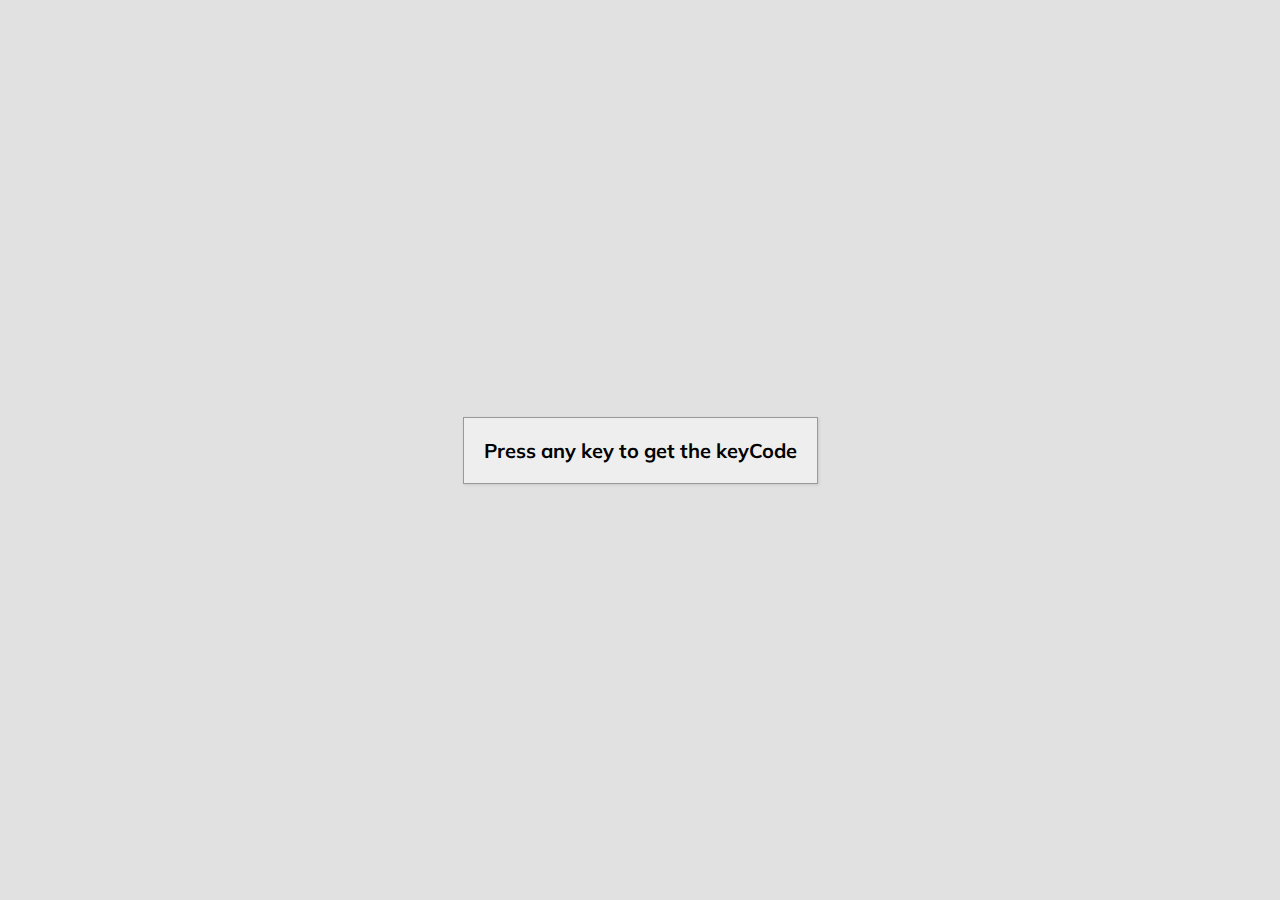
<file: 11/event-keycodes/index.html>
<!DOCTYPE html>
<html lang="en">

<head>
  <meta charset="UTF-8" />
  <meta name="viewport" content="width=device-width, initial-scale=1.0" />
  <link rel="stylesheet" href="style.css" />
  <title>Event KeyCodes</title>
</head>

<body>

  <div id="insert">
    <div class="key">
      Press any key to get the keyCode
    </div>
  </div>

  <script src="script.js"></script>
</body>

</html>
</file>
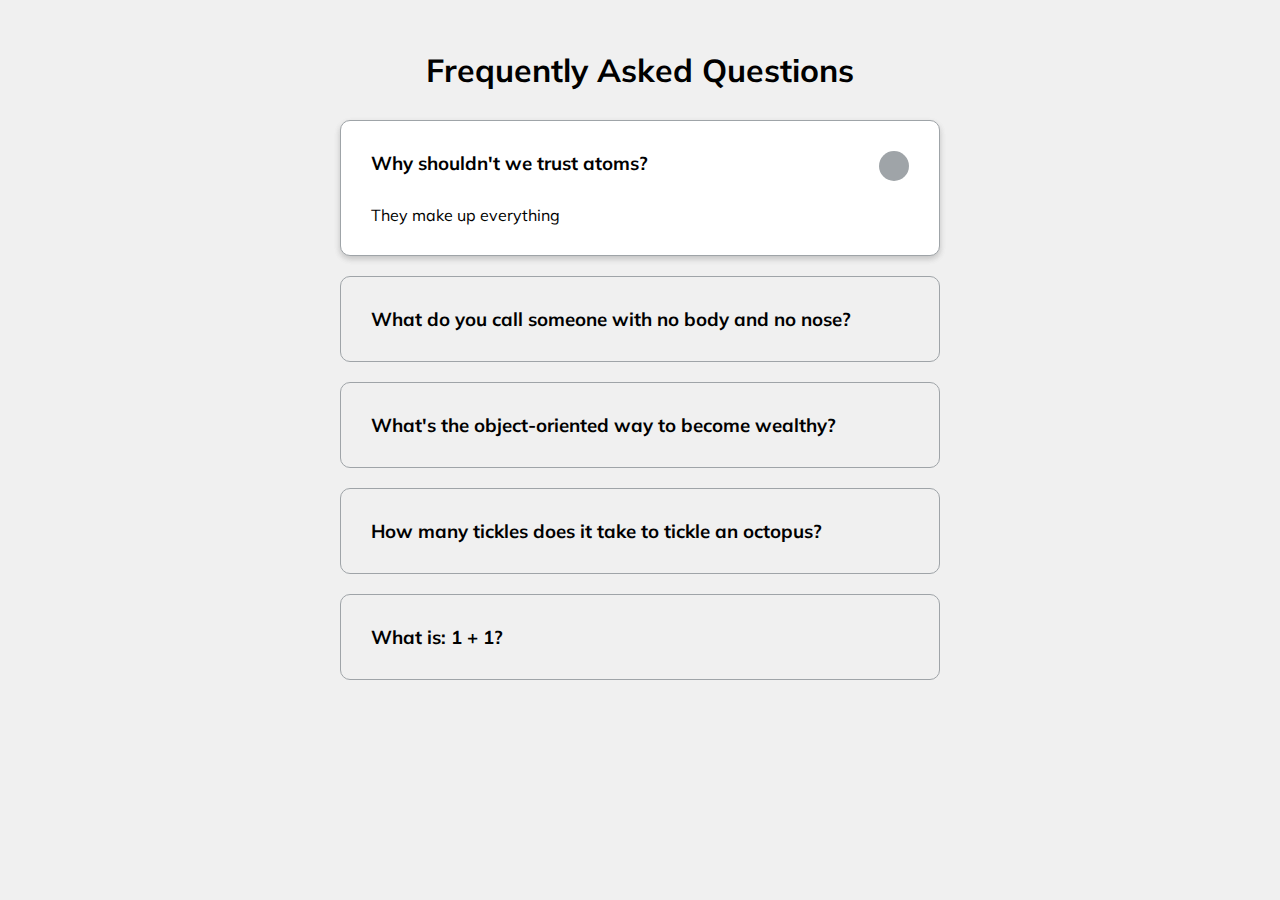
<file: 12/faq-collapse/index.html>
<!DOCTYPE html>
<html lang="en">

<head>
  <meta charset="UTF-8" />
  <meta name="viewport" content="width=device-width, initial-scale=1.0" />

  <!-- FA CSS -->
  <link rel="stylesheet" href="https://cdnjs.cloudflare.com/ajax/libs/font-awesome/5.14.0/css/all.min.css"
    integrity="sha512-1PKOgIY59xJ8Co8+NE6FZ+LOAZKjy+KY8iq0G4B3CyeY6wYHN3yt9PW0XpSriVlkMXe40PTKnXrLnZ9+fkDaog=="
    crossorigin="anonymous" />

  <link rel="stylesheet" href="style.css" />
  <title>FAQ</title>
</head>

<body>

  <h1>Frequently Asked Questions</h1>
  <div class="faq-container">
    <div class="faq active">
      <h3 class="faq-title">
        Why shouldn't we trust atoms?
      </h3>

      <p class="faq-text">
        They make up everything
      </p>

      <button class="faq-toggle">
        <i class="fas fa-chevron-down"></i>
        <i class="fas fa-times"></i>
      </button>
    </div>

    <div class="faq">
      <h3 class="faq-title">
        What do you call someone with no body and no nose?
      </h3>
      <p class="faq-text">
        Nobody knows.
      </p>
      <button class="faq-toggle">
        <i class="fas fa-chevron-down"></i>
        <i class="fas fa-times"></i>
      </button>
    </div>

    <div class="faq">
      <h3 class="faq-title">
        What's the object-oriented way to become wealthy?
      </h3>
      <p class="faq-text">
        Inheritance.
      </p>
      <button class="faq-toggle">
        <i class="fas fa-chevron-down"></i>
        <i class="fas fa-times"></i>
      </button>
    </div>

    <div class="faq">
      <h3 class="faq-title">
        How many tickles does it take to tickle an octopus?
      </h3>
      <p class="faq-text">
        Ten-tickles!
      </p>
      <button class="faq-toggle">
        <i class="fas fa-chevron-down"></i>
        <i class="fas fa-times"></i>
      </button>
    </div>

    <div class="faq">
      <h3 class="faq-title">
        What is: 1 + 1?
      </h3>
      <p class="faq-text">
        Depends on who are you asking.
      </p>
      <button class="faq-toggle">
        <i class="fas fa-chevron-down"></i>
        <i class="fas fa-times"></i>
      </button>
    </div>
  </div>
  <script src="script.js"></script>
</body>

</html>
</file>
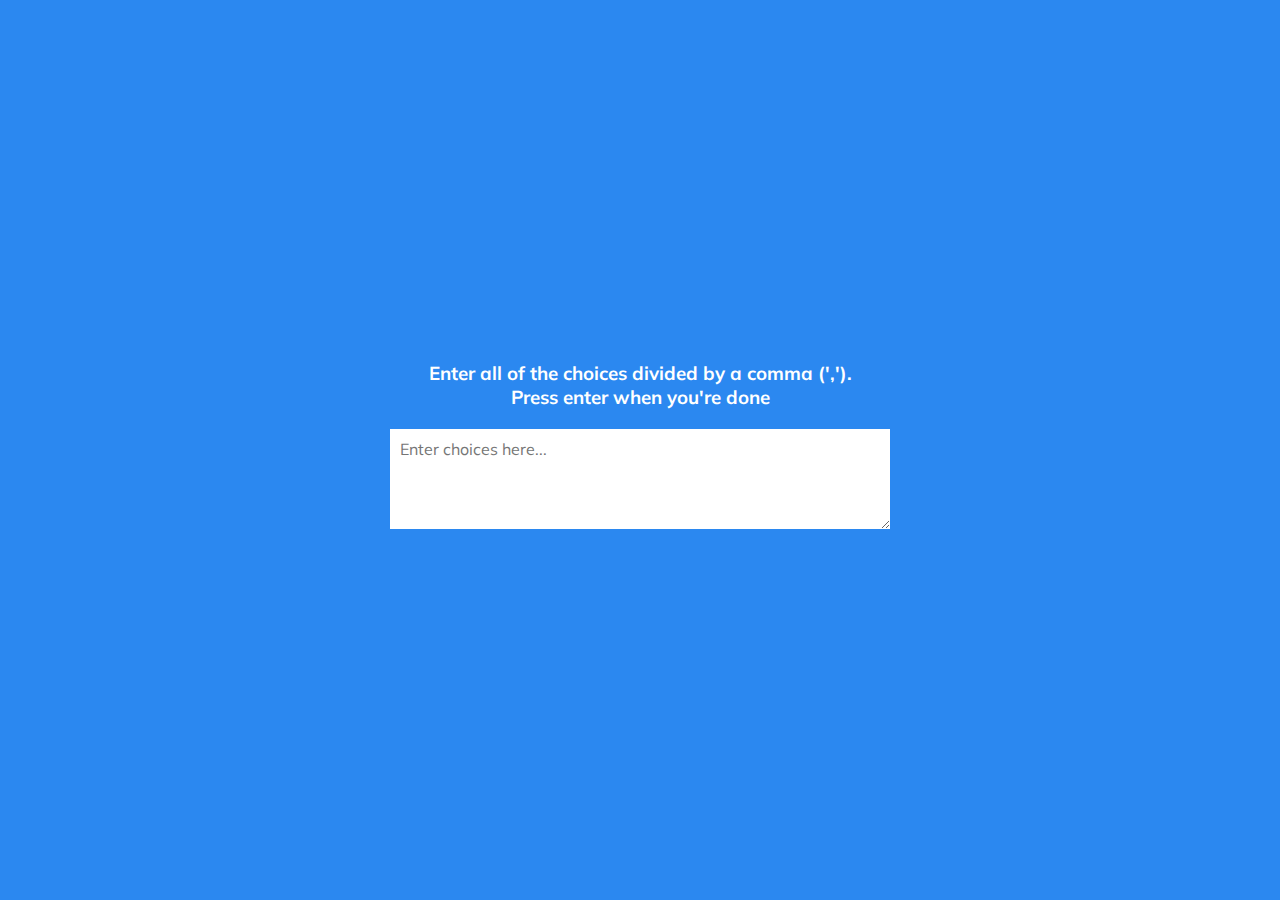
<file: 13/random-choice-picker/index.html>
<!DOCTYPE html>
<html lang="en">

<head>
  <meta charset="UTF-8" />
  <meta name="viewport" content="width=device-width, initial-scale=1.0" />
  <link rel="stylesheet" href="style.css" />
  <title>Random Choice Picker</title>
</head>

<body>

  <div class="container">
    <h3>Enter all of the choices divided by a comma (','). <br> Press enter when you're done</h3>
    <textarea placeholder="Enter choices here..." id="textarea"></textarea>

    <div id="tags"></div>
  </div>

  <script src="script.js"></script>

</body>

</html>
</file>
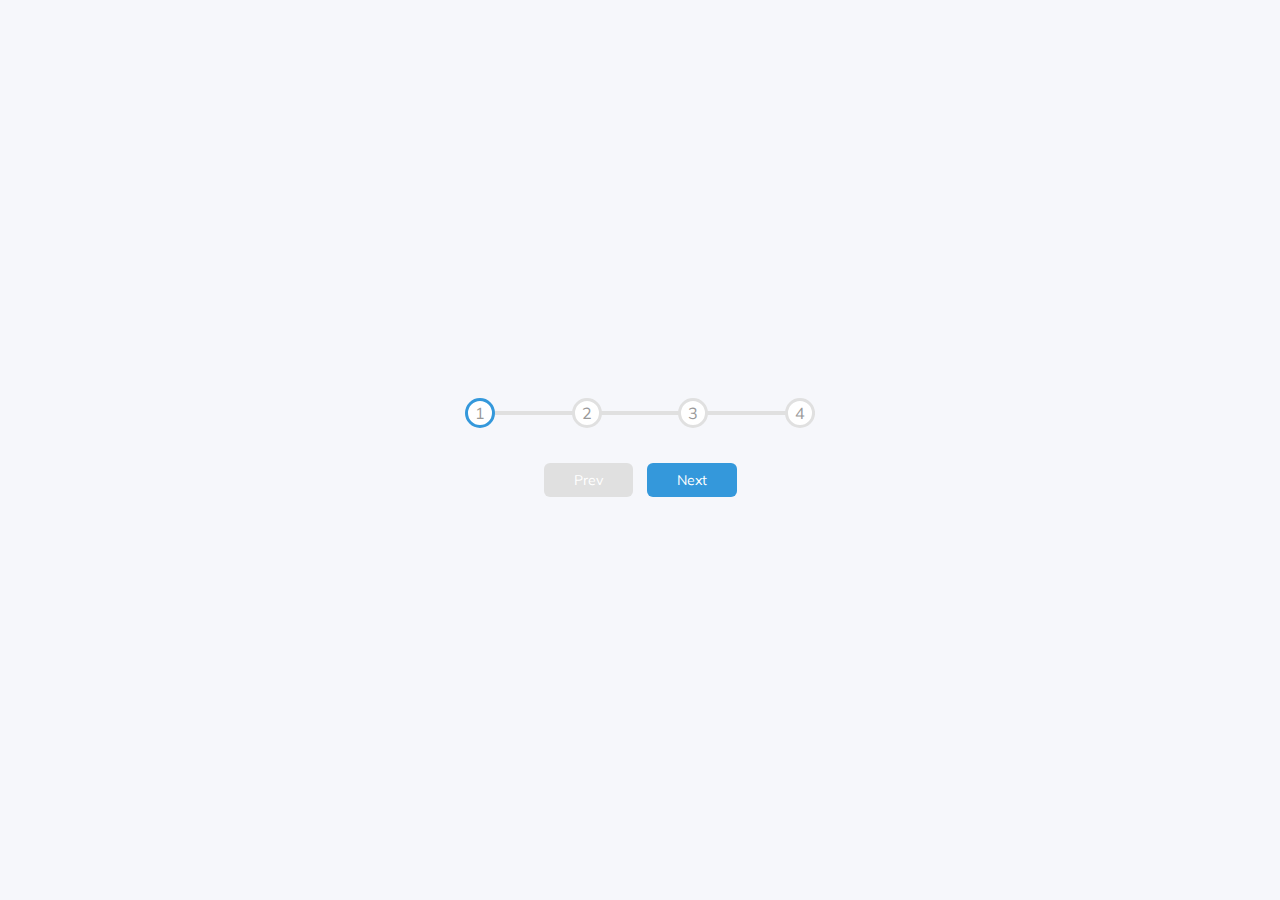
<file: 2/progress-steps/index.html>
<!DOCTYPE html>
<html lang="en">

<head>
  <meta charset="UTF-8" />
  <meta name="viewport" content="width=device-width, initial-scale=1.0" />
  <link rel="stylesheet" href="style.css" />
  <title>Progress Steps</title>
</head>

<body>

  <div class="container">

    <div class="progress-container">
      <!-- Circle linking horizontal progress line -->
      <div class="progress" id="progress"></div>
      <div class="circle active">1</div>
      <div class="circle">2</div>
      <div class="circle">3</div>
      <div class="circle">4</div>
    </div>

    <button class="btn" id="prev" disabled>Prev</button>
    <button class="btn" id="next">Next</button>

  </div>

  <script src="script.js"></script>
</body>

</html>
</file>
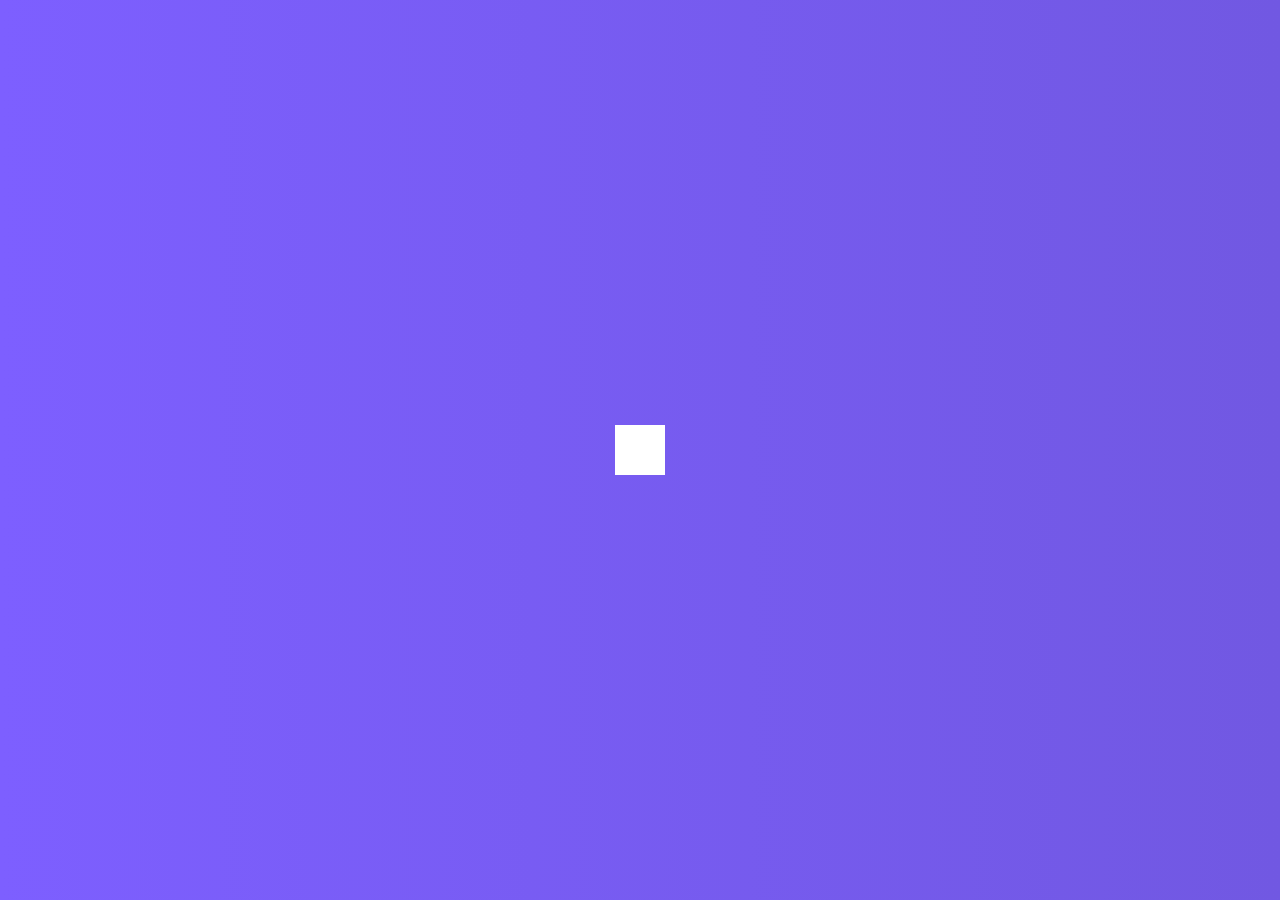
<file: 4/hidden-search/index.html>
<!DOCTYPE html>
<html lang="en">

<head>
  <meta charset="UTF-8" />
  <meta name="viewport" content="width=device-width, initial-scale=1.0" />
  <!-- Font Awesome CSS -->
  <link rel="stylesheet" href="https://cdnjs.cloudflare.com/ajax/libs/font-awesome/5.14.0/css/all.min.css"
    integrity="sha512-1PKOgIY59xJ8Co8+NE6FZ+LOAZKjy+KY8iq0G4B3CyeY6wYHN3yt9PW0XpSriVlkMXe40PTKnXrLnZ9+fkDaog=="
    crossorigin="anonymous" />

  <link rel="stylesheet" href="style.css" />
  <title>Hidden Search</title>
</head>

<body>

  <div class="search">
    <input type="text" class="input" placeholder="Search...">
    <button class="btn">
      <i class="fas fa-search"></i>
    </button>
  </div>

  <script src="script.js"></script>
</body>

</html>
</file>
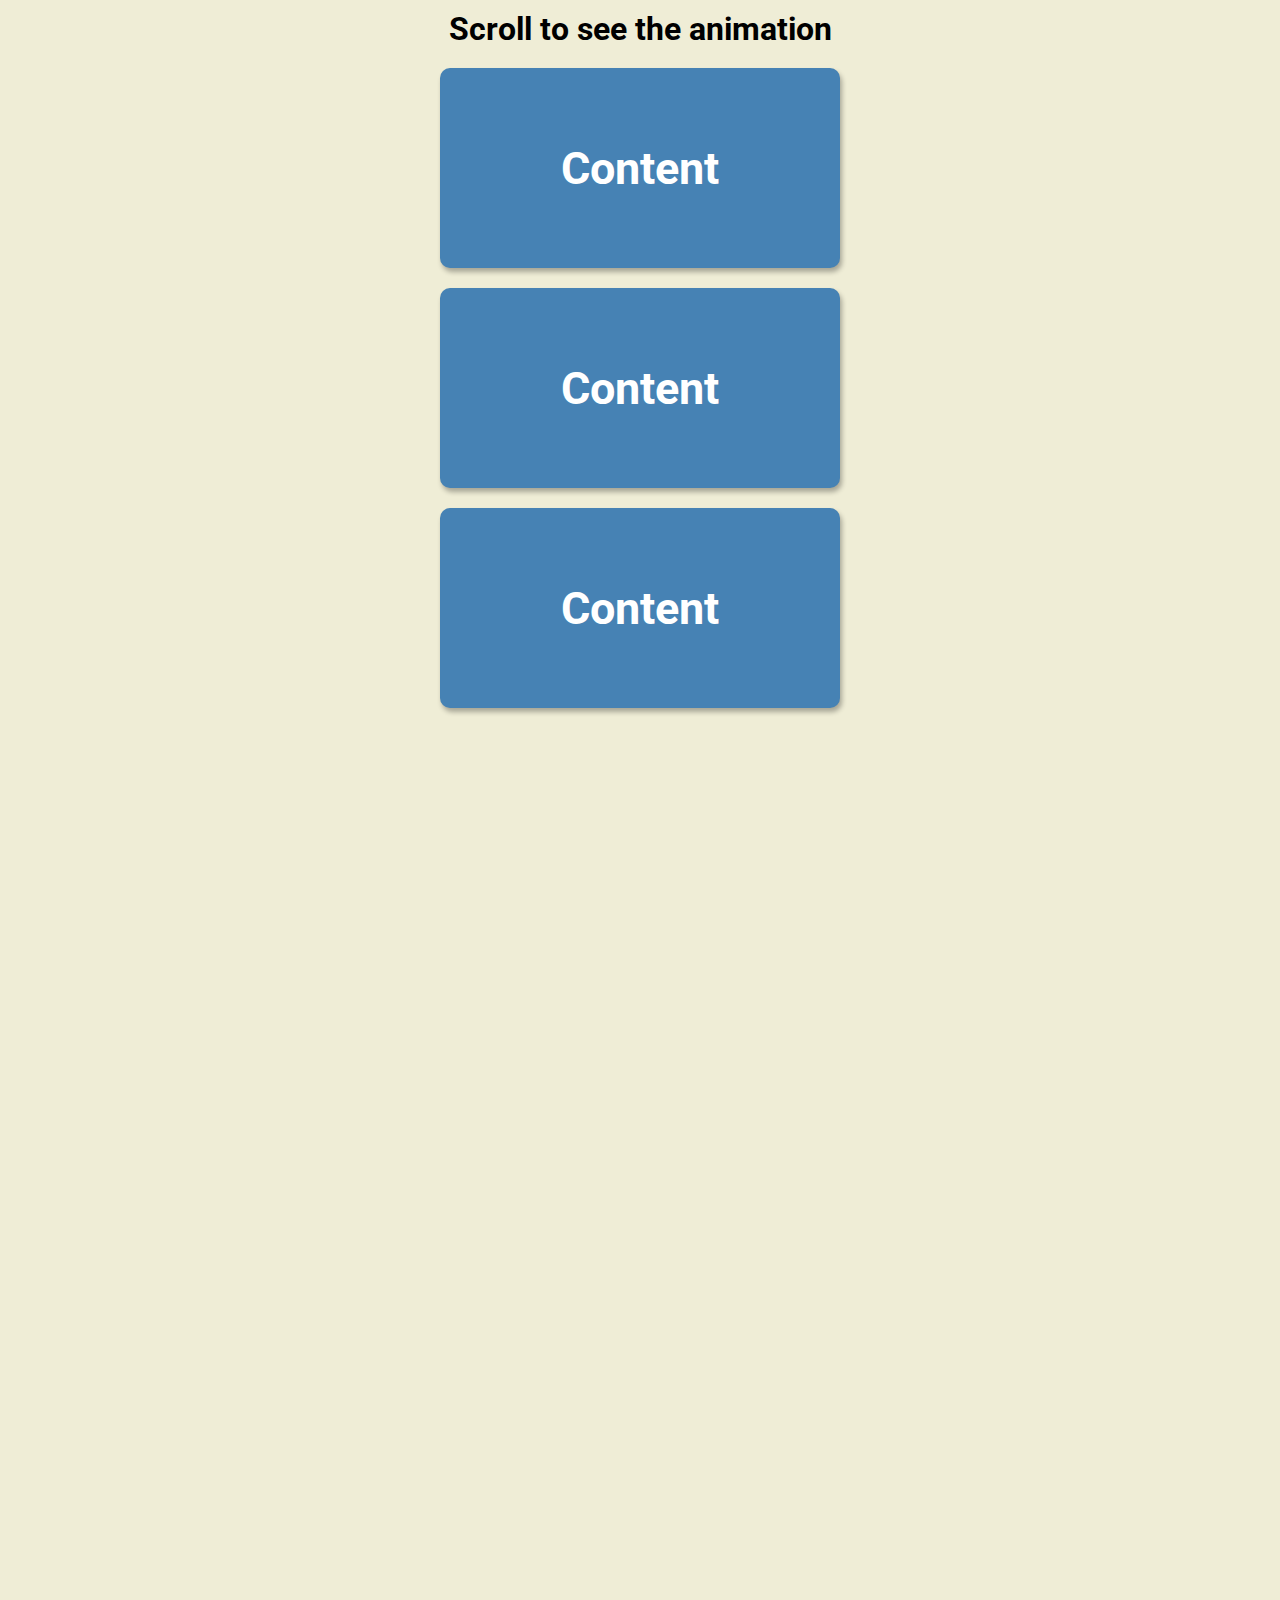
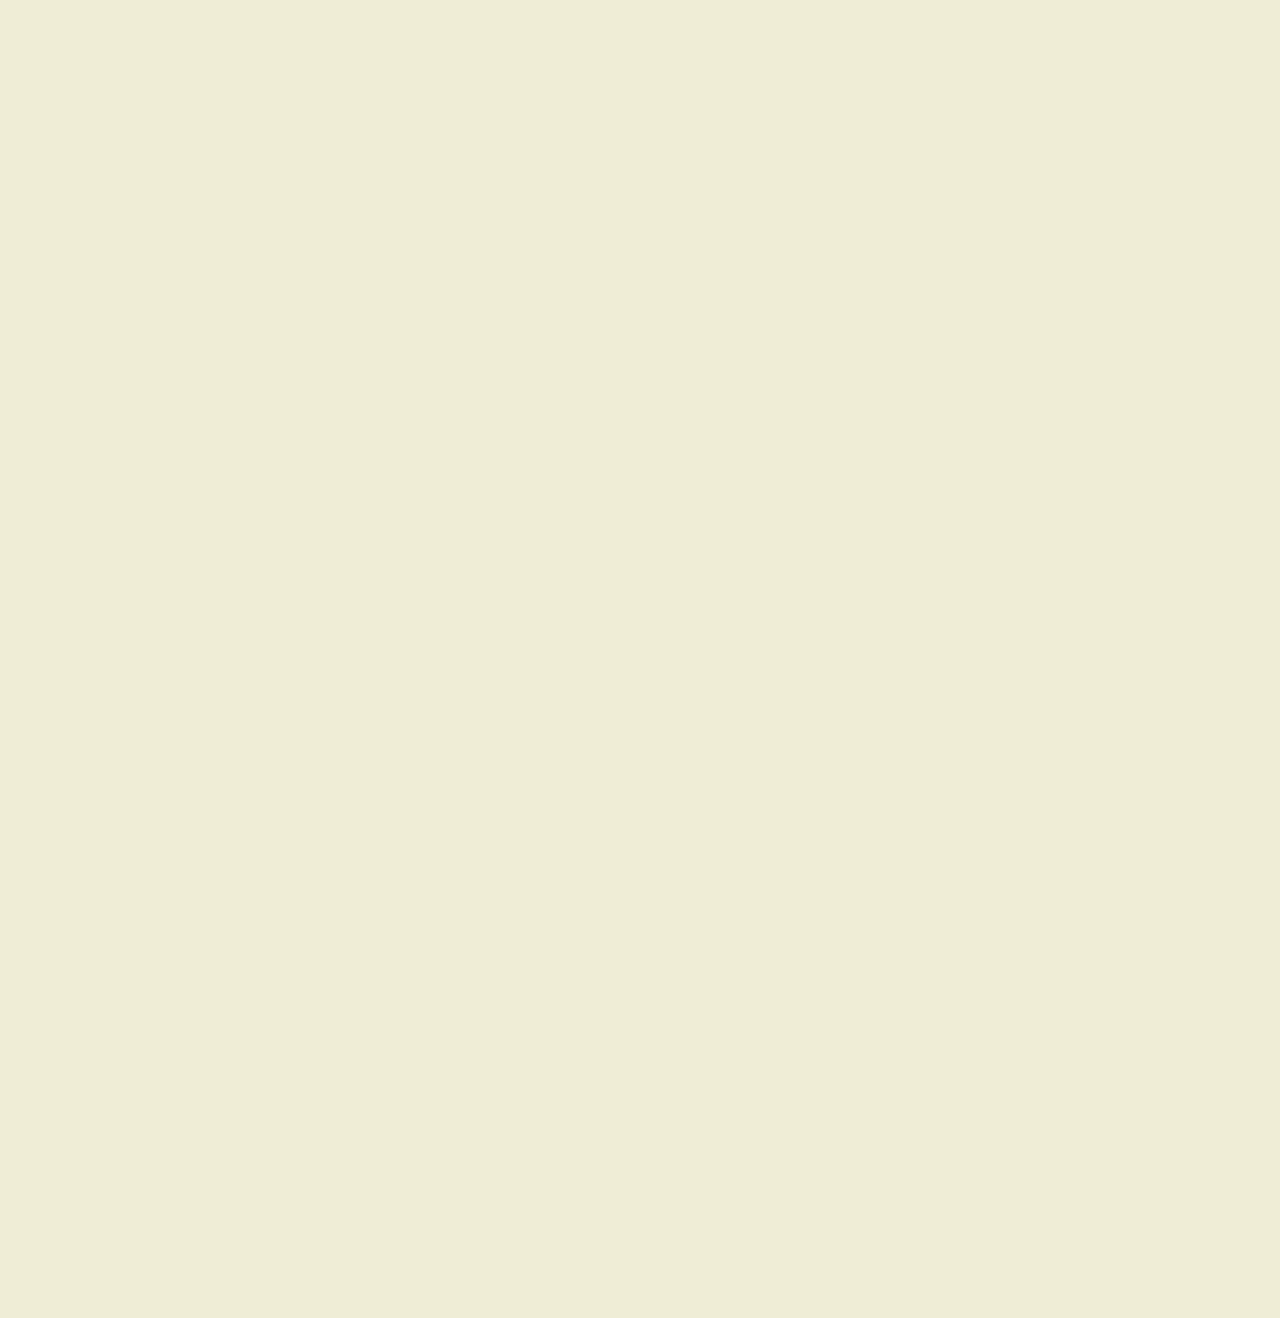
<file: 6/scroll-animation/index.html>
<!DOCTYPE html>
<html lang="en">

<head>
  <meta charset="UTF-8" />
  <meta name="viewport" content="width=device-width, initial-scale=1.0" />
  <link rel="stylesheet" href="style.css" />
  <title>Scroll Animation</title>
</head>

<body>

  <h1>Scroll to see the animation</h1>
  <div class="box">
    <h2>Content</h2>
  </div>
  <div class="box">
    <h2>Content</h2>
  </div>
  <div class="box">
    <h2>Content</h2>
  </div>
  <div class="box">
    <h2>Content</h2>
  </div>
  <div class="box">
    <h2>Content</h2>
  </div>
  <div class="box">
    <h2>Content</h2>
  </div>
  <div class="box">
    <h2>Content</h2>
  </div>
  <div class="box">
    <h2>Content</h2>
  </div>
  <div class="box">
    <h2>Content</h2>
  </div>
  <div class="box">
    <h2>Content</h2>
  </div>
  <div class="box">
    <h2>Content</h2>
  </div>
  <div class="box">
    <h2>Content</h2>
  </div>
  <div class="box">
    <h2>Content</h2>
  </div>

  <script src="script.js"></script>
</body>

</html>
</file>
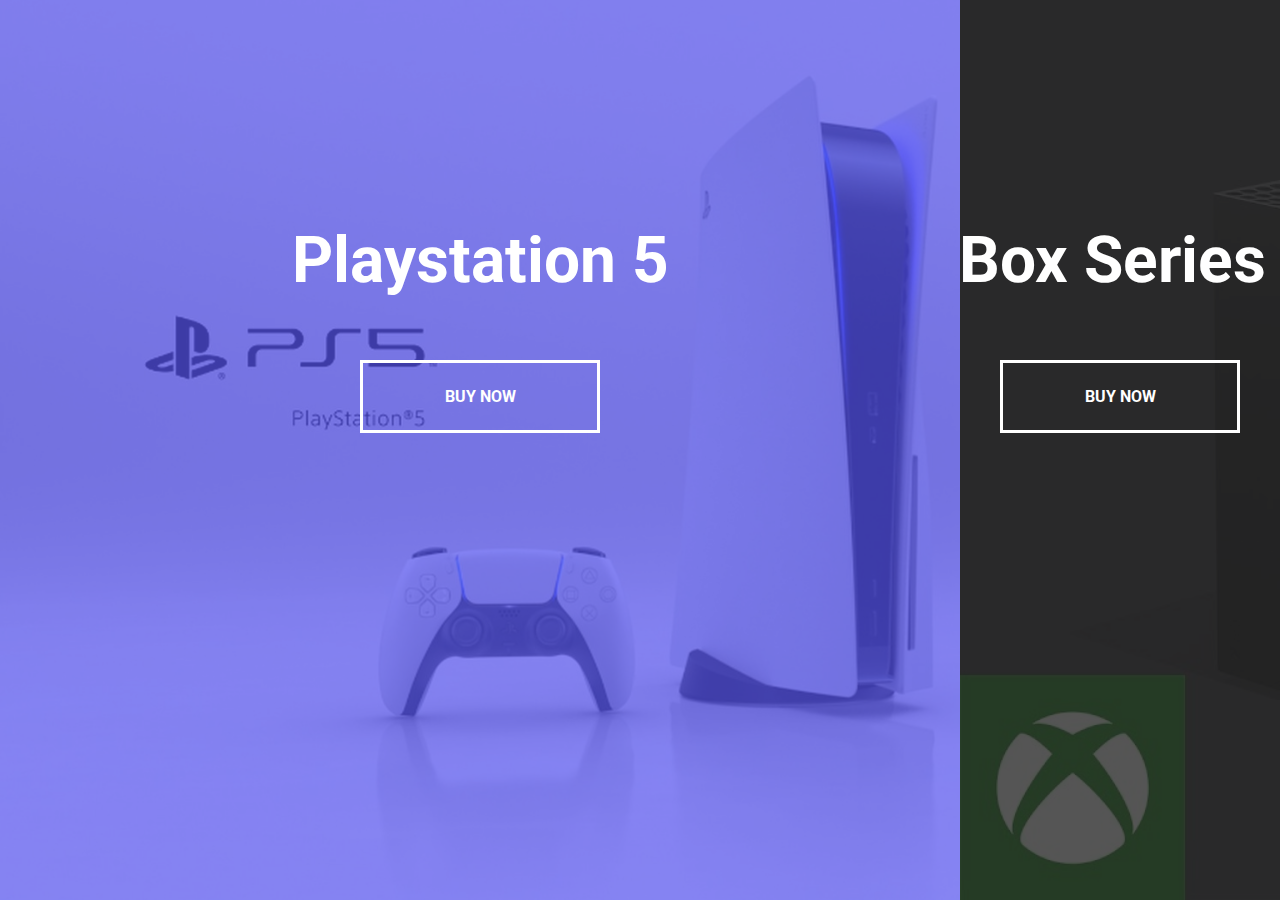
<file: 7/split-landing-page/index.html>
<!DOCTYPE html>
<html lang="en">

<head>
  <meta charset="UTF-8" />
  <meta name="viewport" content="width=device-width, initial-scale=1.0" />
  <link rel="stylesheet" href="style.css" />
  <title>Split Landing Page</title>
</head>

<body>

  <div class="container">
    <!-- Left Split -->
    <div class="split left">
      <h1>Playstation 5</h1>
      <a href="#" class="btn">Buy Now</a>
    </div>
    <!-- Right Split -->
    <div class="split right">
      <h1>XBox Series X</h1>
      <a href="#" class="btn">Buy Now</a>
    </div>
  </div>

  <script src="script.js"></script>
</body>

</html>
</file>
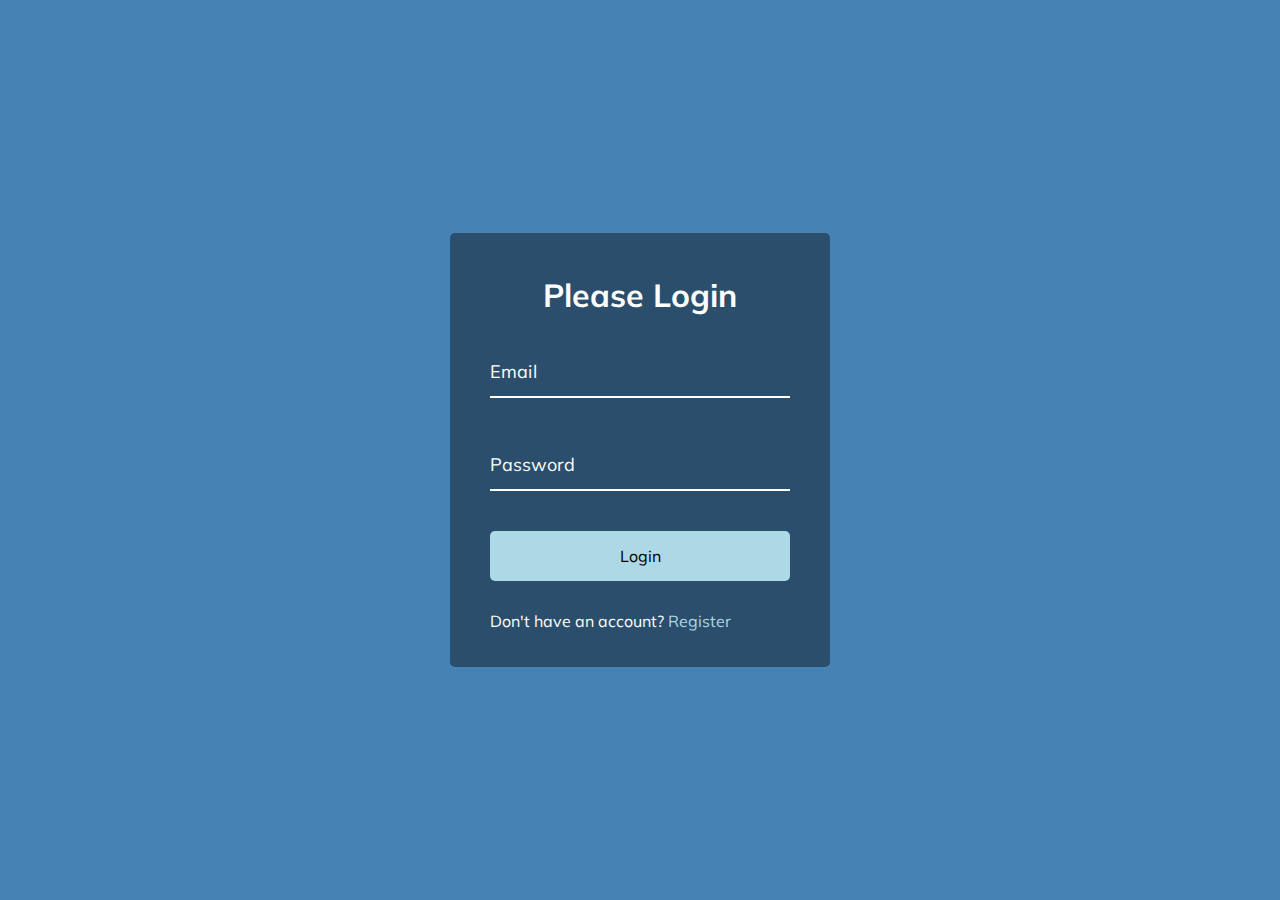
<file: 8/form-input-wave/index.html>
<!DOCTYPE html>
<html lang="en">

<head>
  <meta charset="UTF-8" />
  <meta name="viewport" content="width=device-width, initial-scale=1.0" />
  <link rel="stylesheet" href="style.css" />
  <title>Form Input Wave</title>
</head>

<body>

  <div class="container">
    <h1>Please Login</h1>
    <form>
      <div class="form-control">
        <input type="text" required>
        <label>Email</label>

        <!-- What would label look like after the transition animation -->
        <!-- <label>
            <span style="transition-delay: 0ms">E</span>
              <span style="transition-delay: 50ms">m</span>
              <span style="transition-delay: 100ms">a</span>
              <span style="transition-delay: 150ms">i</span>
              <span style="transition-delay: 200ms">l</span>
        </label> -->

      </div>

      <div class="form-control">
        <input type="password" required>
        <label>Password</label>
      </div>

      <button class="btn">Login</button>

      <p class="text">Don't have an account? <a href="#">Register</a> </p>
    </form>
  </div>

  <script src="script.js"></script>
</body>

</html>
</file>
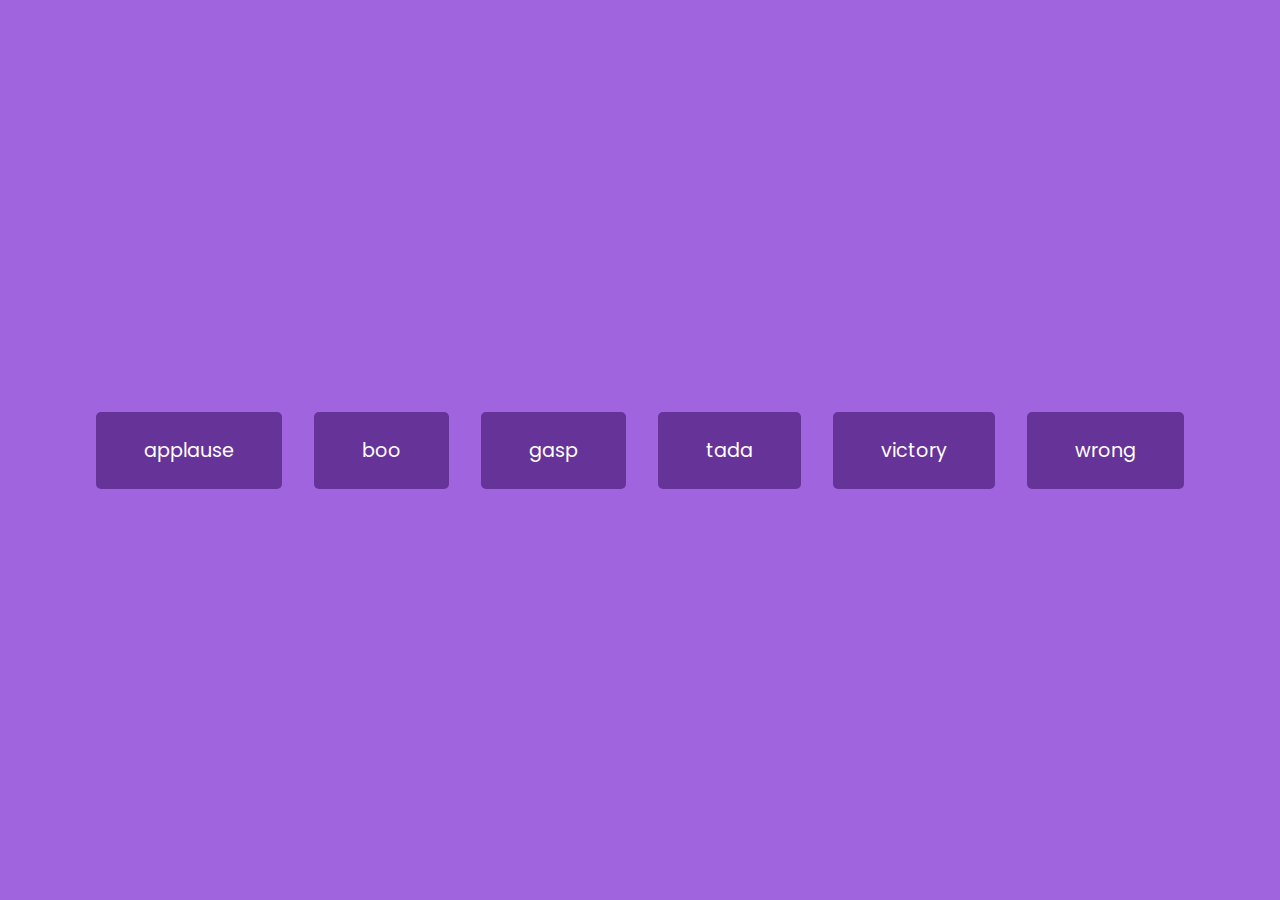
<file: 9/sound-board/index.html>
<!DOCTYPE html>
<html lang="en">

<head>
  <meta charset="UTF-8" />
  <meta name="viewport" content="width=device-width, initial-scale=1.0" />
  <link rel="stylesheet" href="style.css" />
  <title>Sound Board</title>
</head>

<body>

  <audio id="applause" src="sounds/applause.mp3"></audio>
  <audio id="boo" src="sounds/boo.mp3"></audio>
  <audio id="gasp" src="sounds/gasp.mp3"></audio>
  <audio id="tada" src="sounds/tada.mp3"></audio>
  <audio id="victory" src="sounds/victory.mp3"></audio>
  <audio id="wrong" src="sounds/wrong.mp3"></audio>

  <div id="buttons"></div>

  <script src="script.js"></script>
</body>

</html>
</file>
<file: 11/event-keycodes/style.css>
/* Import Google Fonts */
@import url('https://fonts.googleapis.com/css?family=Muli&display=swap');

* {
  box-sizing: border-box;
}

body {
  background-color: #e1e1e1;
  font-family: 'Muli', sans-serif;
  display: flex;
  align-items: center;
  justify-content: center;
  text-align: center;
  height: 100vh;
  overflow: hidden;
  margin: 0;
}

.key {
  border: 1px solid #999;
  background-color: #eee;
  box-shadow: 1px 1px 3px rgba(0, 0, 0, 0.1);
  display: inline-flex;
  align-items: center;
  font-size: 20px;
  font-weight: bold;
  padding: 20px;
  flex-direction: column;
  margin: 10px;
  min-width: 150px;
  position: relative;
}

.key small {
  position: absolute;
  top: -24px;
  left: 0;
  text-align: center;
  width: 100%;
  color: #555;
  font-size: 14px;
}

@media(max-width:768px) {
  .key {
    margin: 10px 0px;
  }
}
</file>
<file: 12/faq-collapse/style.css>
/* Import Google Fonts */
@import url('https://fonts.googleapis.com/css?family=Muli&display=swap');

* {
  box-sizing: border-box;
}

body {
  font-family: 'Muli', sans-serif;
  background-color: #f0f0f0;
}

h1 {
  margin: 50px 0 30px;
  text-align: center;
}

.faq-container {
  max-width: 600px;
  margin: 0 auto;
}

.faq {
  background-color: transparent;
  border: 1px solid #9fa4a8;
  border-radius: 10px;
  margin: 20px 0;
  padding: 30px;
  position: relative;
  overflow: hidden;
  /* Transition Animation Effect*/
  transition: 0.3s ease;
}

.faq.active {
  background-color: #fff;
  box-shadow: 0 3px 6px rgba(0, 0, 0, 0.1), 0 3px 6px rgba(0, 0, 0, 0.1);
}

/* Before and After applying the active class */
.faq.active::before,
.faq.active::after {
  /* Speech bubble FA icon */
  content: '\f075';
  font-family: 'Font Awesome 5 Free';
  color: #2ecc71;
  font-size: 7rem;
  position: absolute;
  opacity: 0.2;
  top: 20px;
  left: 20px;
  z-index: 0;
}

.faq.active::before {
  color: #3498db;
  top: -10px;
  left: -30px;
  transform: rotateY(180deg);
}

.faq-title {
  margin: 0 35px 0 0;
}

.faq-text {
  display: none;
  margin: 30px 0 0;
}

.faq.active .faq-text {
  display: block;
}

.faq-toggle {
  background-color: transparent;
  border: 0;
  border-radius: 50%;
  cursor: pointer;
  display: flex;
  align-items: center;
  justify-content: center;
  font-size: 16px;
  padding: 0;
  position: absolute;
  top: 30px;
  right: 30px;
  height: 30px;
  width: 30px;
}

.faq-toggle:focus {
  outline: 0;
}

.faq-toggle .fa-times {
  display: none;
}

.faq.active .faq-toggle .fa-times {
  color: #fff;
  display: block;
}

.faq.active .faq-toggle .fa-chevron-down {
  display: none;
}

.faq.active .faq-toggle {
  background-color: #9fa4a8;
}
</file>
<file: 13/random-choice-picker/style.css>
/* Import Google Fonts*/
@import url('https://fonts.googleapis.com/css?family=Muli&display=swap');

* {
  box-sizing: border-box;
}

body {
  background-color: #2b88f0;
  font-family: 'Muli', sans-serif;
  display: flex;
  flex-direction: column;
  align-items: center;
  justify-content: center;
  height: 100vh;
  overflow: hidden;
  margin: 0;
}

h3 {
  color: #fff;
  margin: 10px 0 20px;
  text-align: center;
}

.container {
  width: 500px;
}

textarea {
  border: none;
  display: block;
  width: 100%;
  height: 100px;
  font-family: inherit;
  padding: 10px;
  margin: 0 0 20px;
  font-size: 16px;
}

textarea:focus {
  outline: none;
}

.tag {
  background-color: #f0932b;
  color: #fff;
  border-radius: 50px;
  padding: 10px 20px;
  margin: 0 5px 10px 0;
  font-size: 14px;
  display: inline-block;
}

/* Selected random choice */
.tag.highlight {
  background-color: #273c75;
}
</file>
<file: 2/progress-steps/style.css>
/* Import Google Fonts */
@import url('https://fonts.googleapis.com/css?family=Muli&display=swap');

/* CSS Variables */
:root {
  --line-border-fill: #3498db;
  --line-border-empty: #e0e0e0;
}

* {
  box-sizing: border-box;
}

body {
  background-color: #f6f7fb;
  font-family: 'Muli', sans-serif;
  display: flex;
  align-items: center;
  justify-content: center;
  height: 100vh;
  overflow: hidden;
  margin: 0;
}

.container {
  text-align: center;
}

.progress-container {
  display: flex;
  justify-content: space-between;
  position: relative;
  margin-bottom: 30px;
  max-width: 100%;
  width: 350px;
}

.progress-container::before {
  content: '';
  background-color: var(--line-border-empty);
  position: absolute;
  top: 50%;
  left: 0;
  transform: translateY(-50%);
  height: 4px;
  width: 100%;
  z-index: -1;
}

/* Circle linking horizontal progress line */
.progress {
  background-color: var(--line-border-fill);
  position: absolute;
  top: 50%;
  left: 0;
  transform: translateY(-50%);
  height: 4px;
  width: 0%;
  z-index: -1;
  /* Transition Animation Effect */
  transition: 0.4s ease;
}

.circle {
  background-color: #fff;
  color: #999;
  border-radius: 50%;
  height: 30px;
  width: 30px;
  display: flex;
  align-items: center;
  justify-content: center;
  border: 3px solid var(--line-border-empty);
  transition: 0.4s ease;
}

/* When active class applied */
.circle.active {
  border-color: var(--line-border-fill);
}

.btn {
  background-color: var(--line-border-fill);
  color: #fff;
  border: 0;
  border-radius: 6px;
  cursor: pointer;
  font-family: inherit;
  padding: 8px 30px;
  margin: 5px;
  font-size: 14px;
}

.btn:active {
  transform: scale(0.98);
}

.btn:focus {
  outline: 0;
}

.btn:disabled {
  background-color: var(--line-border-empty);
  cursor: not-allowed;
}
</file>
<file: 4/hidden-search/style.css>
/* Import Google Fonts */
@import url('https://fonts.googleapis.com/css2?family=Roboto:wght@400;700&display=swap');

* {
  box-sizing: border-box;
}

body {
  background-image: linear-gradient(90deg, #7d5fff, #7158e2);
  font-family: 'Roboto', sans-serif;
  display: flex;
  align-items: center;
  justify-content: center;
  height: 100vh;
  overflow: hidden;
  margin: 0;
}

.search {
  position: relative;
  height: 50px;
}

.search .input {
  background-color: #fff;
  border: 0;
  font-size: 18px;
  padding: 15px;
  height: 50px;
  width: 50px;
  transition: width 0.3s ease;
}

.btn {
  background-color: #fff;
  border: 0;
  cursor: pointer;
  font-size: 24px;
  position: absolute;
  top: 0;
  left: 0;
  height: 50px;
  width: 50px;
  /* Transition Animation Effect */
  transition: transform 0.3s ease;
}

.btn:focus,
.input:focus {
  outline: none;
}

/* When active class applied */
.search.active .input {
  width: 200px;
}

.search.active .btn {
  transform: translateX(198px);
}
</file>
<file: 6/scroll-animation/style.css>
/* Import Google Fonts*/
@import url('https://fonts.googleapis.com/css2?family=Roboto:wght@400;700&display=swap');

* {
  box-sizing: border-box;
}

body {
  background-color: #efedd6;
  font-family: 'Roboto', sans-serif;
  display: flex;
  flex-direction: column;
  align-items: center;
  justify-content: center;
  margin: 0;
  /* Get rid of the horizontal scroll bar*/
  overflow-x: hidden;
}

h1 {
  margin: 10px;
}

.box {
  background-color: steelblue;
  color: #fff;
  display: flex;
  align-items: center;
  justify-content: center;
  width: 400px;
  height: 200px;
  margin: 10px;
  border-radius: 10px;
  box-shadow: 2px 4px 5px rgba(0, 0, 0, 0.3);
  transform: translateX(400%);
  /* Transition Animation Effect*/
  transition: transform 0.4s ease;
}

/* Even number boxes */
.box:nth-of-type(even) {
  transform: translateX(-400%);
}

/* Set the box to the original position */
.box.show {
  transform: translateX(0);
}

.box h2 {
  font-size: 45px;
}
</file>
<file: 7/split-landing-page/style.css>
/* Import Google Fonts */
@import url('https://fonts.googleapis.com/css2?family=Roboto:wght@400;700&display=swap');

:root {
  --left-bg-color: rgba(87, 84, 236, 0.7);
  --right-bg-color: rgba(43, 43, 43, 0.8);
  --left-btn-hover-color: rgba(87, 84, 236, 1);
  --right-btn-hover-color: rgba(28, 122, 28, 1);
  --hover-width: 75%;
  --other-width: 25%;
  --speed: 1000ms;
}

* {
  box-sizing: border-box;
}

body {
  font-family: 'Roboto', sans-serif;
  height: 100vh;
  overflow: hidden;
  margin: 0;
}

h1 {
  font-size: 4rem;
  color: #fff;
  position: absolute;
  left: 50%;
  top: 20%;
  transform: translateX(-50%);
  white-space: nowrap;
}

.btn {
  position: absolute;
  display: flex;
  align-items: center;
  justify-content: center;
  left: 50%;
  top: 40%;
  transform: translateX(-50%);
  text-decoration: none;
  color: #fff;
  border: #fff solid 0.2rem;
  font-size: 1rem;
  font-weight: bold;
  text-transform: uppercase;
  width: 15rem;
  padding: 1.5rem;
}

.split.left .btn:hover {
  background-color: var(--left-btn-hover-color);
  border-color: var(--left-btn-hover-color);
}

.split.right .btn:hover {
  background-color: var(--right-btn-hover-color);
  border-color: var(--right-btn-hover-color);
}

.container {
  position: relative;
  width: 100%;
  height: 100%;
  background: #333;
}

.split {
  position: absolute;
  width: 50%;
  height: 100%;
  overflow: hidden;
}

.split.left {
  left: 0;
  background: url('ps.jpg');
  background-repeat: no-repeat;
  background-size: cover;
}

/* overlay on split */
.split.left::before {
  content: '';
  position: absolute;
  width: 100%;
  height: 100%;
  /* apply overlay */
  background-color: var(--left-bg-color);
}

.split.right {
  right: 0;
  background: url('xbox.jpg');
  background-repeat: no-repeat;
  background-size: cover;
}

/* overlay on split */
.split.right::before {
  content: '';
  position: absolute;
  width: 100%;
  height: 100%;
  /* apply overlay */
  background-color: var(--right-bg-color);
}

/* For a smooth transition animation */
.split.right,
.split.left,
.split.right::before,
.split.left::before {
  transition: all var(--speed) ease-in-out;
}

.hover-left .left {
  width: var(--hover-width);
}

.hover-left .right {
  width: var(--other-width);
}

.hover-right .right {
  width: var(--hover-width);
}

.hover-right .left {
  width: var(--other-width);
}

/* Media Queries */
@media (max-width: 800px) {
  h1 {
    font-size: 2rem;
    top: 30%;
  }

  .btn {
    padding: 1.2rem;
    width: 12rem;
  }
}
</file>
<file: 8/form-input-wave/style.css>
/* Import Google Fonts */
@import url('https://fonts.googleapis.com/css?family=Muli&display=swap');

* {
  box-sizing: border-box;
}

body {
  background-color: steelblue;
  color: #fff;
  font-family: 'Muli', sans-serif;
  display: flex;
  flex-direction: column;
  align-items: center;
  justify-content: center;
  height: 100vh;
  overflow: hidden;
  margin: 0;
}

.container {
  background-color: rgba(0, 0, 0, 0.4);
  padding: 20px 40px;
  border-radius: 5px;
}

.container h1 {
  text-align: center;
  margin-bottom: 30px;
}

.container a {
  text-decoration: none;
  color: lightblue;
}

.btn {
  cursor: pointer;
  display: inline-block;
  width: 100%;
  background: lightblue;
  padding: 15px;
  font-family: inherit;
  font-size: 16px;
  border: 0;
  border-radius: 5px;
}

.btn:focus {
  outline: 0;
}

.btn:active {
  transform: scale(0.98);
}

.text {
  margin-top: 30px;
}

.form-control {
  position: relative;
  margin: 20px 0 40px;
  width: 300px;
}

.form-control input {
  background-color: transparent;
  border: 0;
  border-bottom: 2px #fff solid;
  display: block;
  width: 100%;
  padding: 15px 0;
  font-size: 18px;
  color: #fff;
}

.form-control input:focus,
.form-control input:valid {
  outline: 0;
  border-bottom-color: lightblue;
}

.form-control label {
  position: absolute;
  top: 15px;
  left: 0;
  pointer-events: none;
}

.form-control label span {
  display: inline-block;
  font-size: 18px;
  min-width: 5px;
  /* Apply the transition animation */
  transition: 0.3s cubic-bezier(0.68, -0.55, 0.265, 1.55);
}

.form-control input:focus+label span,
.form-control input:valid+label span {
  color: lightblue;
  transform: translateY(-30px);
}
</file>
<file: 9/sound-board/style.css>
/* Import Google Fonts */
@import url('https://fonts.googleapis.com/css2?family=Poppins:wght@200;400&display=swap');

* {
  box-sizing: border-box;
}

body {
  background-color: rgb(161, 100, 223);
  font-family: 'Poppins', sans-serif;
  display: flex;
  flex-wrap: wrap;
  align-items: center;
  justify-content: center;
  text-align: center;
  height: 100vh;
  overflow: hidden;
  margin: 0;
}

.btn {
  background-color: rebeccapurple;
  border-radius: 5px;
  border: none;
  color: #fff;
  margin: 1rem;
  padding: 1.5rem 3rem;
  font-size: 1.2rem;
  font-family: inherit;
  cursor: pointer;
}

.btn:hover {
  opacity: 0.9;
}

.btn:focus {
  outline: none;
}
</file>
